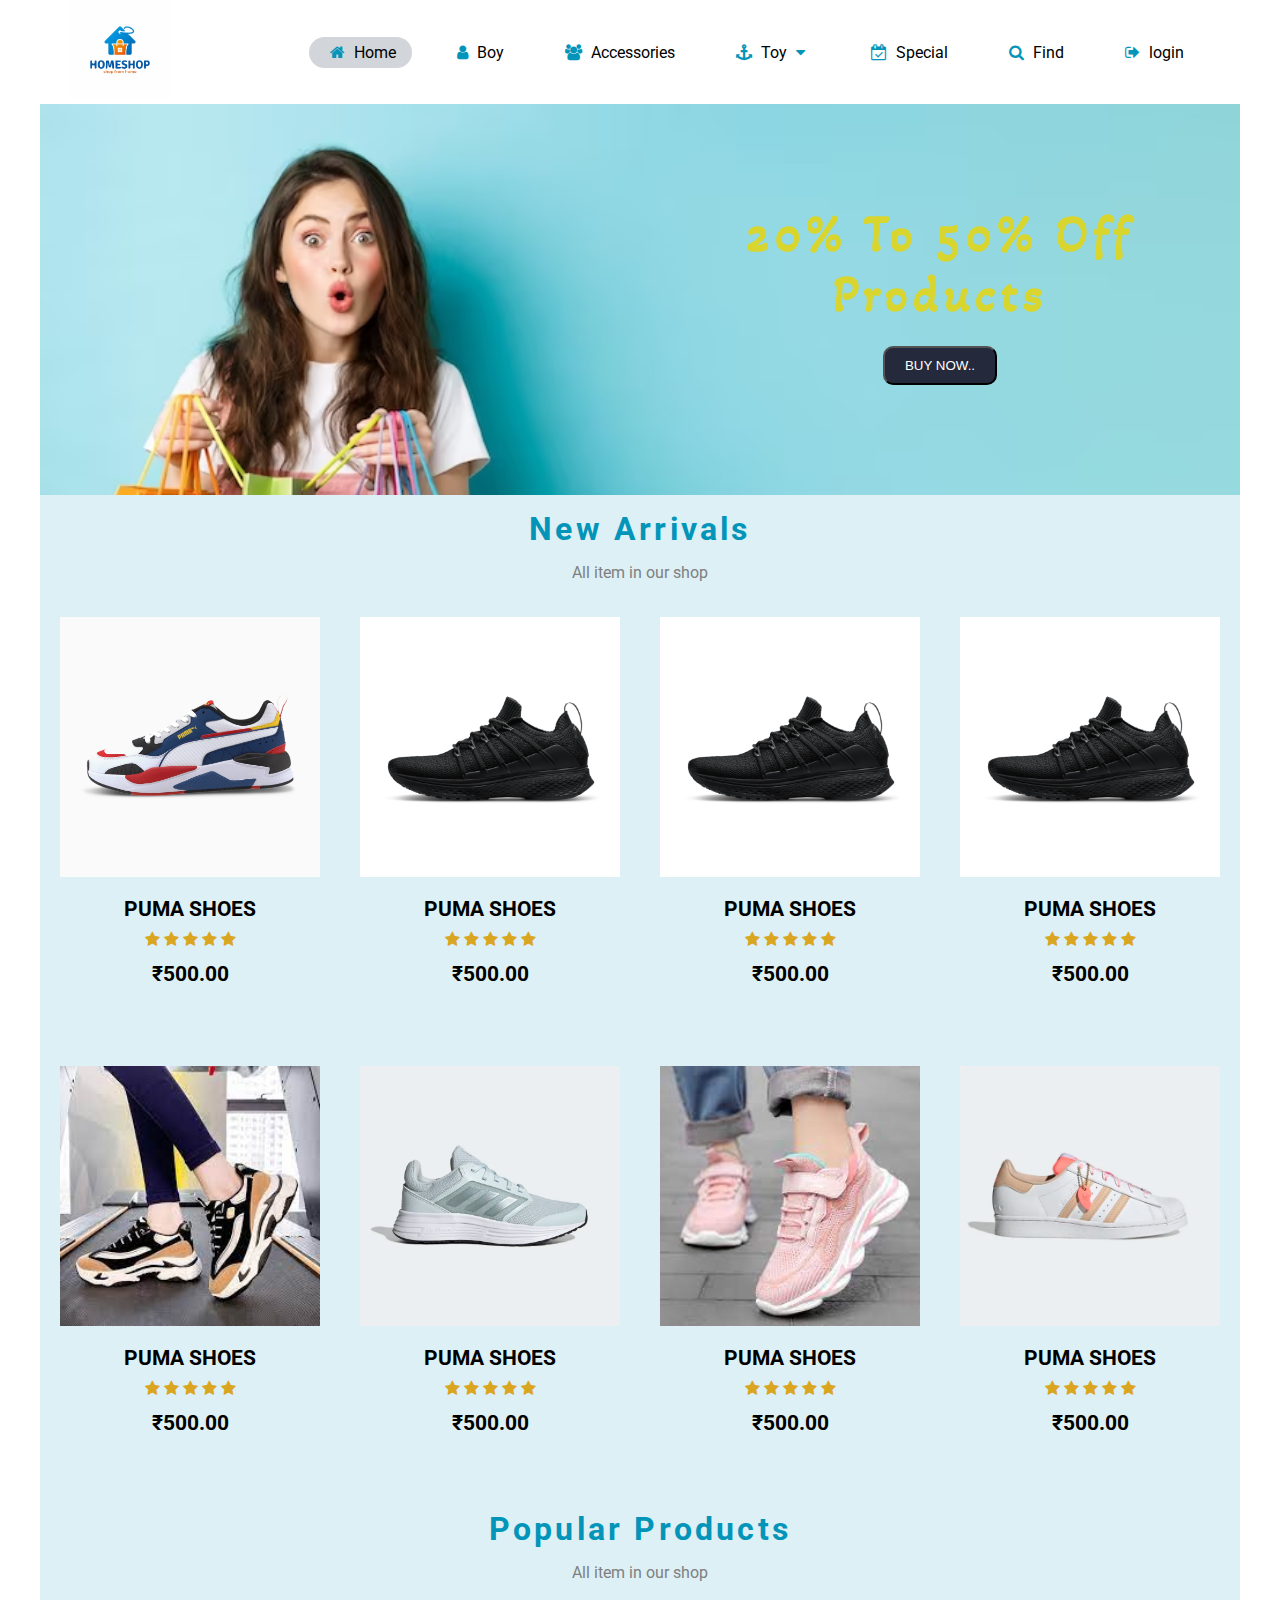
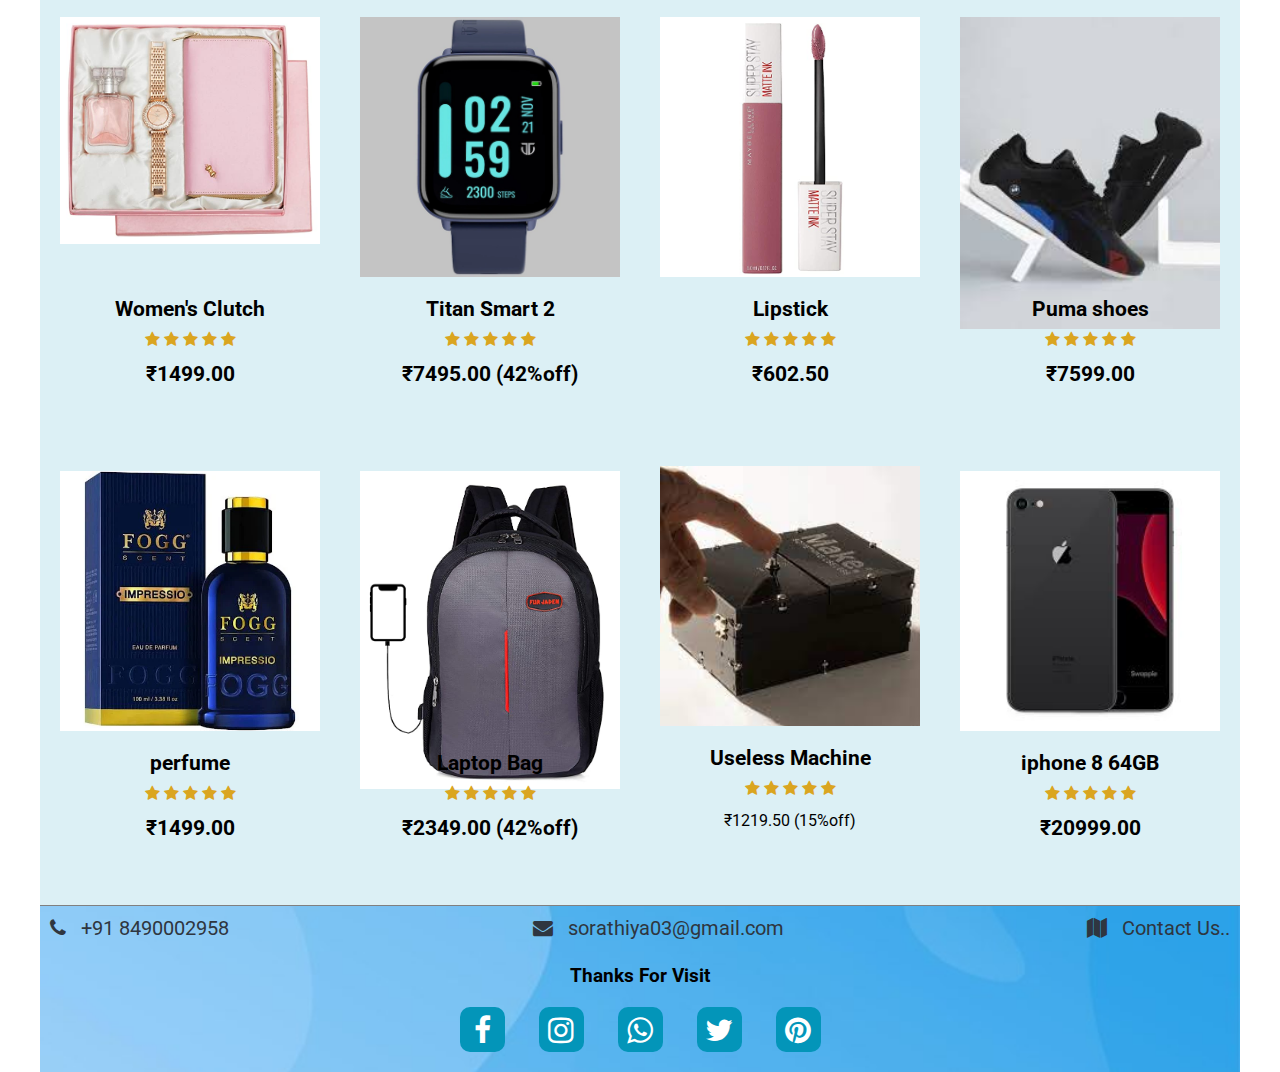
<file: index.html>
<!DOCTYPE html>
<html lang="en">
<head>
    <meta charset="UTF-8">
    <meta http-equiv="X-UA-Compatible" content="IE=edge">
    <meta name="viewport" content="width=device-width, initial-scale=1.0">
    <title>Home Shop</title>
    <link rel="stylesheet" href="css/home.css">
    <link rel="stylesheet" href="css/home-resp1024.css">
    <link rel="preconnect" href="https://fonts.googleapis.com">
    <link rel="preconnect" href="https://fonts.gstatic.com" crossorigin>
    <link href="https://fonts.googleapis.com/css2?family=Roboto:wght@300&display=swap" rel="stylesheet">
    <!-- its google font  -->
    <link rel="preconnect" href="https://fonts.googleapis.com">
    <link rel="preconnect" href="https://fonts.gstatic.com" crossorigin>
    <link href="https://fonts.googleapis.com/css2?family=Akaya+Kanadaka&display=swap" rel="stylesheet">

    <!-- WHATSAPP FB LOGO LINK     fa fa-facebook  -->
    <link rel="stylesheet" href="https://cdnjs.cloudflare.com/ajax/libs/font-awesome/4.7.0/css/font-awesome.min.css">
</head>

<body>
    <header>
        <nav class="nav">
            <div class="wrapper">
                <div class="navbar">
                    <div class="logo">
                        <img href="index.html" src="img/logo.avif">
                    </div>
                    <div class="menu">
                        <ul>
                            <li> <a href="index.html" class="active"> <i class="fa fa-home"></i> Home</a> </li>
                            <li> <a href="#"> <i class="fa fa-user"></i> Boy</a> </li>
                            <li> <a href="#"> <i class="fa fa-users"></i> Accessories</a> </li>
                            <li class="dropdown"> <a href="#" class="dropbtn"> <i class="fa fa-anchor"></i> Toy <i
                                        class="fa fa-caret-down"></i> </a>
                                <div class="dropdown-content">
                                    <a href="wooden.html"><i class="fa fa-clipboard"></i>Wodden</a>
                                    <a href="plastic.html"><i class="fa fa-circle-o"></i>Plastic</a>
                                    <a href="iron.html"><i class="fa fa-gavel"></i>Iron</a>
                                </div>
                            </li>
                            <li> <a href="#"> <i class="fa fa-calendar-check-o"></i> Special </a> </li>
                            <li> <a href="#"> <i class="fa fa-search"></i> Find</a> </li>
                            <li> <a href="login.html"> <i class="fa fa-sign-out"></i> login</a> </li>

                        </ul>
                        <div class="toggal">
                            <i class="fa fa-bars " onclick="showmenu()"></i>
                        </div>
                    </div>
                </div>
        </nav>
    </header>

    <!-- --------------------background------------ -->

    <section>
        <div class="featured">
            <div class="wrapper">
                <div class="featured-text">
                    <h2>20% To 50% Off Products </h2>
                    <a href="20off.html"> <button>BUY NOW..</button> </a>
                </div>
            </div>
        </div>
    </section>
    <!-- ---------------product------------ -->
    <div class="product wrapper">
        <section class="latest">
            <div class="wrapper">
                <div class="product-intro">
                    <h1>New<span> Arrivals</span> </h1>
                    <p>All item in our shop </p>
                </div>
                <!-- ------------------------image---------------- -->
                <div class="card-container">

                    <!-- ---------------------card-1----------->

                    <div class="card">
                        <div class="card-img">
                            <img src="img/pumargb.jpg" alt="">
                        </div>
                        <p>PUMA SHOES</p>
                        <span>
                            <i class="fa fa-star"></i>
                            <i class="fa fa-star"></i>
                            <i class="fa fa-star"></i>
                            <i class="fa fa-star"></i>
                            <i class="fa fa-star"></i>
                        </span>
                        <p style="margin-top: 5px;">₹500.00</p>
                        <a href="buy.html"><button class="buy-btn">Buy Now</button> </a>
                    </div>

                    <!-- ---------------------card-2----------->

                    <div class="card">
                        <div class="card-img">
                            <img src="img/miblack.jpg" alt="">
                        </div>
                        <p>PUMA SHOES</p>
                        <span>
                            <i class="fa fa-star"></i>
                            <i class="fa fa-star"></i>
                            <i class="fa fa-star"></i>
                            <i class="fa fa-star"></i>
                            <i class="fa fa-star"></i>
                        </span>
                        <p style="margin-top: 5px;">₹500.00</p>
                        <a href="buy.html"> <button class="buy-btn">Buy Now</button> </a>
                    </div>

                    <!-- ---------------------card-3----------->

                    <div class="card">
                        <div class="card-img">
                            <img src="img/miblack.jpg" alt="">
                        </div>
                        <p>PUMA SHOES</p>
                        <span>
                            <i class="fa fa-star"></i>
                            <i class="fa fa-star"></i>
                            <i class="fa fa-star"></i>
                            <i class="fa fa-star"></i>
                            <i class="fa fa-star"></i>
                        </span>
                        <p style="margin-top: 5px;">₹500.00</p>
                        <a href="buy.html"><button class="buy-btn">Buy Now</button></a>
                    </div>

                    <!-- ---------------------card-4----------->

                    <div class="card">
                        <div class="card-img">
                            <img src="img/miblack.jpg" alt="">
                        </div>
                        <p>PUMA SHOES</p>
                        <span>
                            <i class="fa fa-star"></i>
                            <i class="fa fa-star"></i>
                            <i class="fa fa-star"></i>
                            <i class="fa fa-star"></i>
                            <i class="fa fa-star"></i>
                        </span>
                        <p style="margin-top: 5px;">₹500.00</p>
                        <a href="buy.html"><button class="buy-btn">Buy Now</button></a>
                    </div>
            </div>
            <!-- !!!!!!!!!!!!!!!!!!!!!!!!!!!!!!!!!!!!!!!!!!!!!!!!!!!!!!!!!!!!!!!!!! -->

            <div class="wrapper">
                <div class="card-container">
                    <div class="card">
                        <div class="card-img">
                            <img src="img/womencasual.jpg" alt="">
                        </div>
                        <p>PUMA SHOES</p>
                        <span>
                            <i class="fa fa-star"></i>
                            <i class="fa fa-star"></i>
                            <i class="fa fa-star"></i>
                            <i class="fa fa-star"></i>
                            <i class="fa fa-star"></i>
                        </span>
                        <p style="margin-top: 5px;">₹500.00</p>
                        <a href="buy.html"><button class="buy-btn">Buy Now</button></a>
                    </div>

                    <!-- ---------------------card----------->

                    <div class="card">
                        <div class="card-img">
                            <img src="img/adidas.jpg" alt="">
                        </div>
                        <p>PUMA SHOES</p>
                        <span>
                            <i class="fa fa-star"></i>
                            <i class="fa fa-star"></i>
                            <i class="fa fa-star"></i>
                            <i class="fa fa-star"></i>
                            <i class="fa fa-star"></i>
                        </span>
                        <p style="margin-top: 5px;">₹500.00</p>
                        <a href="buy.html"> <button class="buy-btn">Buy Now</button></a>
                    </div>

                    <div class="card">
                        <div class="card-img">
                            <img src="img/shortsrunning.jpg" alt="">
                        </div>
                        <p>PUMA SHOES</p>
                        <span>
                            <i class="fa fa-star"></i>
                            <i class="fa fa-star"></i>
                            <i class="fa fa-star"></i>
                            <i class="fa fa-star"></i>
                            <i class="fa fa-star"></i>
                        </span>
                        <p style="margin-top: 5px;">₹500.00</p>
                        <a href="buy.html"><button class="buy-btn">Buy Now</button></a>
                    </div>

                    <div class="card">
                        <div class="card-img">
                            <img src="img/girlshoe.jpg" alt="">
                        </div>
                        <p>PUMA SHOES</p>
                        <span>
                            <i class="fa fa-star"></i>
                            <i class="fa fa-star"></i>
                            <i class="fa fa-star"></i>
                            <i class="fa fa-star"></i>
                            <i class="fa fa-star"></i>
                        </span>
                        <p style="margin-top: 5px;">₹500.00</p>
                        <a href="buy.html"><button class="buy-btn">Buy Now</button></a>
                    </div>
                </div>
            </div>
        </section>
        <section class="latest">
            <div class="wrapper">
                <div class="product-intro">
                    <h1>Popular<span> Products</span> </h1>
                    <p>All item in our shop </p>
                </div>
                <div class="card-container">
                    <div class="card">
                        <div class="card-img">
                            <img src="img/pp1.jpg" alt="">
                        </div>
                        <p>Women's Clutch</p>
                        <span>
                            <i class="fa fa-star"></i>
                            <i class="fa fa-star"></i>
                            <i class="fa fa-star"></i>
                            <i class="fa fa-star"></i>
                            <i class="fa fa-star"></i>
                        </span>
                        <p style="margin-top: 5px;">₹1499.00</p>
                        <a href="buy.html"><button class="buy-btn">Buy Now</button></a>
                    </div>

                    <div class="card">
                        <div class="card-img">
                            <img src="img/pp2.jpg" alt="">
                        </div>
                        <p>Titan Smart 2</p>
                        <span>
                            <i class="fa fa-star"></i>
                            <i class="fa fa-star"></i>
                            <i class="fa fa-star"></i>
                            <i class="fa fa-star"></i>
                            <i class="fa fa-star"></i>
                        </span>
                        <p style="margin-top: 5px;">₹7495.00 (42%off)</p>
                        <a href="buy.html"><button class="buy-btn">Buy Now</button></a>
                    </div>

                    <div class="card">
                        <div class="card-img">
                            <img src="img/pp3.jpg" alt="">
                        </div>
                        <p>Lipstick</p>
                        <span>
                            <i class="fa fa-star"></i>
                            <i class="fa fa-star"></i>
                            <i class="fa fa-star"></i>
                            <i class="fa fa-star"></i>
                            <i class="fa fa-star"></i>
                        </span>
                        <p style="margin-top: 5px;">₹602.50</p>
                        <a href="buy.html"><button class="buy-btn">Buy Now</button></a>
                    </div>

                    <div class="card">
                        <div class="card-img">
                            <img src="img/pp4.jpg" alt="">
                        </div>
                        <p>Puma shoes</p>
                        <span>
                            <i class="fa fa-star"></i>
                            <i class="fa fa-star"></i>
                            <i class="fa fa-star"></i>
                            <i class="fa fa-star"></i>
                            <i class="fa fa-star"></i>
                        </span>
                        <p style="margin-top: 5px;">₹7599.00</p>
                        <a href="buy.html"><button class="buy-btn">Buy Now</button></a>
                    </div>

                </div>
            </div>
            <div class="wrapper">
                <div class="card-container">
                    <div class="card">
                        <div class="card-img">
                            <img src="img/pp5.jpg" alt="">
                        </div>
                        <p>perfume</p>
                        <span>
                            <i class="fa fa-star"></i>
                            <i class="fa fa-star"></i>
                            <i class="fa fa-star"></i>
                            <i class="fa fa-star"></i>
                            <i class="fa fa-star"></i>
                        </span>
                        <p style="margin-top: 5px;">₹1499.00</p>
                        <a href="buy.html"><button class="buy-btn">Buy Now</button></a>
                    </div>

                    <div class="card">
                        <div class="card-img">
                            <img src="img/pp6.jpg" alt="">
                        </div>
                        <p>Laptop Bag</p>
                        <span>
                            <i class="fa fa-star"></i>
                            <i class="fa fa-star"></i>
                            <i class="fa fa-star"></i>
                            <i class="fa fa-star"></i>
                            <i class="fa fa-star"></i>
                        </span>
                        <p style="margin-top: 5px;">₹2349.00 (42%off)</p>
                        <a href="buy.html"><button class="buy-btn">Buy Now</button></a>
                    </div>
                    <div class="card">
                        <div class="card-img">
                            <img src="img/pp7.jpg" alt="">
                        </div>
                        <p>Useless Machine</p>
                        <span>
                            <i class="fa fa-star"></i>
                            <i class="fa fa-star"></i>
                            <i class="fa fa-star"></i>
                            <i class="fa fa-star"></i>
                            <i class="fa fa-star"></i>
                        </span>
                        <p style="margin-top: 5px;"></p>₹1219.50 (15%off)</p>
                        <a href="buy.html"><button class="buy-btn">Buy Now</button></a>
                    </div>
                    <div class="card">
                        <div class="card-img">
                            <img src="img/pp8.jpg" alt="">
                        </div>
                        <p>iphone 8 64GB</p>
                        <span>
                            <i class="fa fa-star"></i>
                            <i class="fa fa-star"></i>
                            <i class="fa fa-star"></i>
                            <i class="fa fa-star"></i>
                            <i class="fa fa-star"></i>
                        </span>
                        <p style="margin-top: 5px;">₹20999.00</p>
                        <a href="buy.html"><button class="buy-btn">Buy Now</button></a>
                    </div>
                </div>
        </section>
<!-- ---------------------------footer---------------- -->
    </div>
    <footer class="wrapper ">
        <div class="wrapper">
            <div class="footer-0">
                <div><a href="#"> <i class="fa fa-phone"></i>+91 8490002958</a></div>
                <div><a href="#"><i class="fa fa-envelope"></i>sorathiya03@gmail.com</a></div>
                <div><a href="#"><i class="fa fa-map"></i>Contact Us..</a></div>
            </div>
            <div class="footer-1">
                <div class="left">
                    <h3>Thanks For Visit</h3>
                </div>
                <div class="right">
                    <a href="#" target="_blank"> <i class="fa fa-facebook"></i> </a>
                    <a href="#" target="_blank"> <i class="fa fa-instagram"></i> </a>
                    <a href="#" target="_blank"> <i class="fa fa-whatsapp"></i> </a>
                    <a href="#" target="_blank"> <i class="fa fa-twitter"></i> </a>
                    <a href="#" target="_blank"> <i class="fa fa-pinterest"></i> </a>
                </div>
            </div>
        </div>
    </footer>
</body>

</html>
</file>
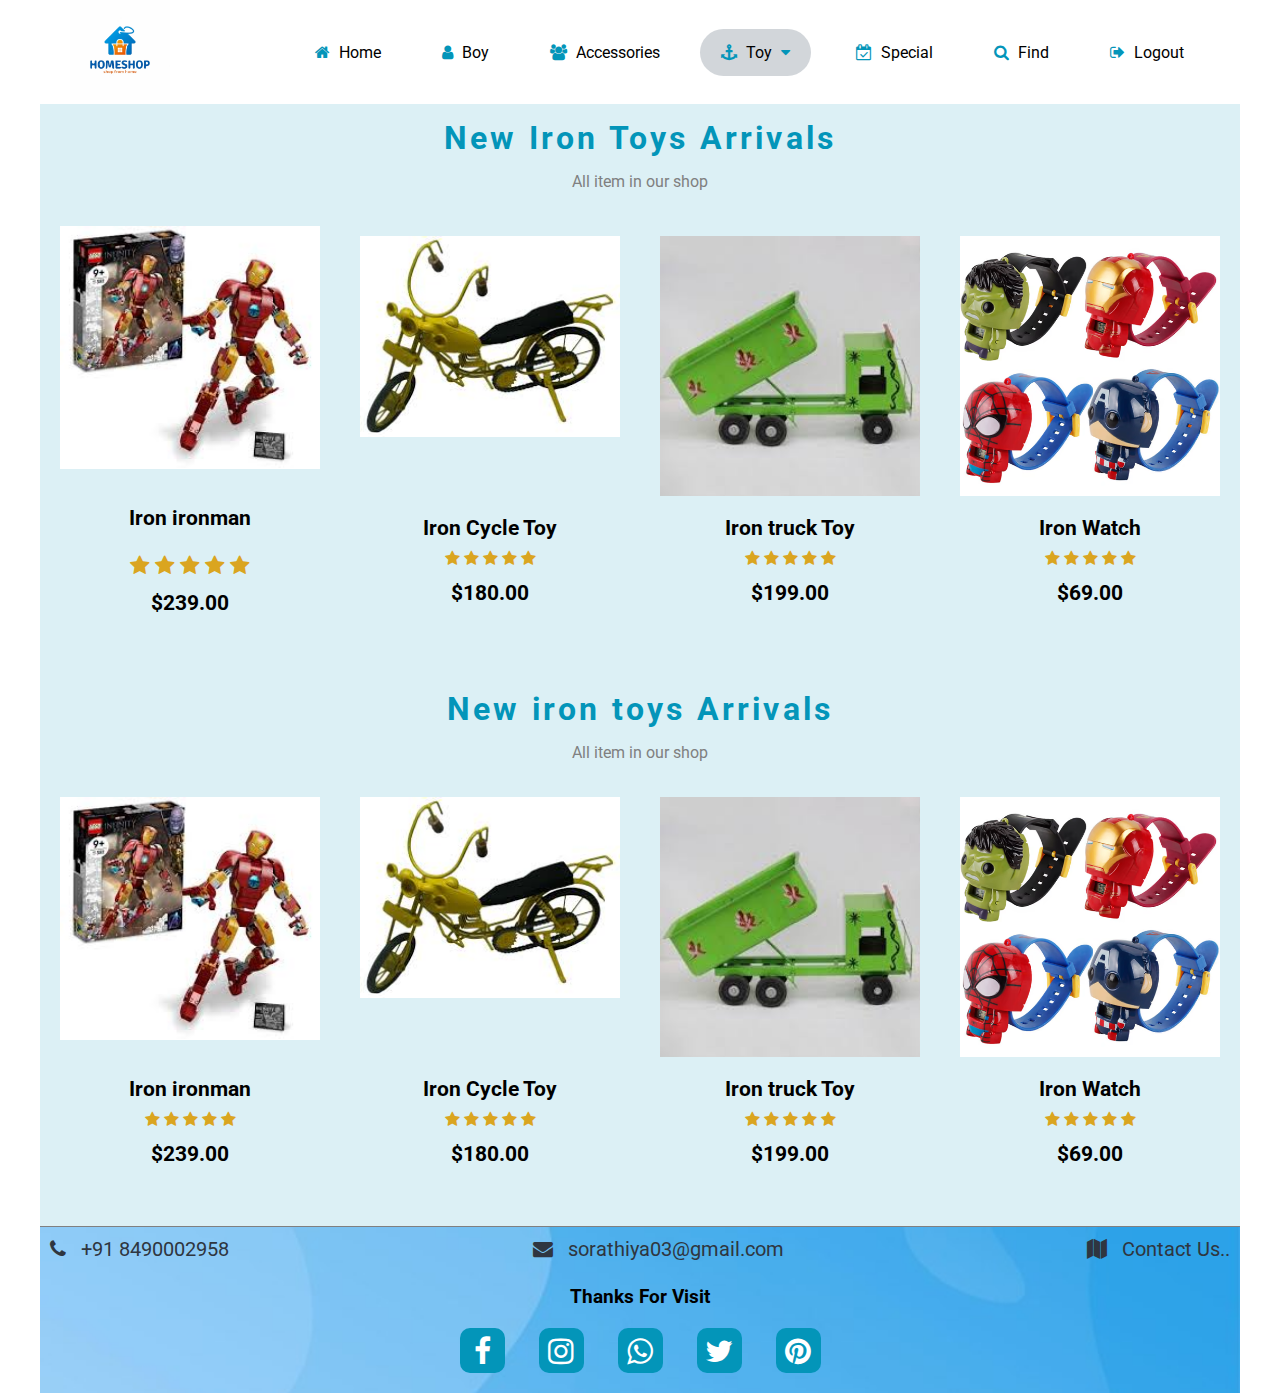
<file: iron.html>
<!DOCTYPE html>
<html lang="en">
<head>
    <meta charset="UTF-8">
    <meta http-equiv="X-UA-Compatible" content="IE=edge">
    <meta name="viewport" content="width=device-width, initial-scale=1.0">
    <title>iron Toys</title>
    <link rel="stylesheet" href="css/home.css">
    <link rel="stylesheet" href="css/home-resp1024.css">
    <link rel="preconnect" href="https://fonts.googleapis.com">
    <link rel="preconnect" href="https://fonts.gstatic.com" crossorigin>
    <link href="https://fonts.googleapis.com/css2?family=Roboto:wght@300&display=swap" rel="stylesheet">
    <!-- its google font  -->
    <link rel="preconnect" href="https://fonts.googleapis.com">
    <link rel="preconnect" href="https://fonts.gstatic.com" crossorigin>
    <link href="https://fonts.googleapis.com/css2?family=Akaya+Kanadaka&display=swap" rel="stylesheet">

    <!-- WHATSAPP FB LOGO LINK     fa fa-facebook  -->
    <link rel="stylesheet" href="https://cdnjs.cloudflare.com/ajax/libs/font-awesome/4.7.0/css/font-awesome.min.css">
</head>

<body>
    <header>
        <nav class="nav">
            <div class="wrapper">
                <div class="navbar">
                    <div class="logo">
                        <img href="index.html"src="img/logo.avif">
                    </div>
                    <div class="menu">
                        <ul>
                            <li> <a href="index.html"> <i class="fa fa-home"></i> Home</a> </li>
                            <li> <a href="#"> <i class="fa fa-user"></i> Boy</a> </li>
                            <li> <a href="#"> <i class="fa fa-users"></i> Accessories</a> </li>
                            <li class="dropdown"> <a href="#" class="dropbtn active"> <i class="fa fa-anchor"></i> Toy
                                    <i class="fa fa-caret-down"></i> </a>
                                <div class="dropdown-content">
                                    <a href="wooden.html"><i class="fa fa-clipboard"></i>Wodden</a>
                                    <a href="plastic.html"><i class="fa fa-circle-o"></i>Plastic</a>
                                    <a href="iron.html" class="active1"><i class="fa fa-gavel"></i>Iron</a>
                                </div>
                            </li>
                            <li> <a href="#"> <i class="fa fa-calendar-check-o"></i> Special </a> </li>
                            <li> <a href="#"> <i class="fa fa-search"></i> Find</a> </li>
                            <li> <a href="login.html"> <i class="fa fa-sign-out"></i> Logout</a> </li>

                        </ul>
                        <div class="toggal">
                            <i class="fa fa-bars " onclick="showmenu()"></i>
                        </div>
                    </div>
                </div>
        </nav>
    </header>

    <!-- ---------------product------------ -->
    <div class="product wrapper">
        <section class="latest">
            <div class="wrapper">
                <div class="product-intro">
                    <h1>New Iron Toys Arrivals</h1>
                    <p>All item in our shop </p>
                </div>
                <!-- ------------------------image---------------- -->
                <div class="card-container">

                    <!-- ---------------------card----------->

                    <div class="card">
                       <div class="card-img">
                            <img src="img/iron/i1.jpg" alt="">
                        </div>
                        <P>Iron ironman<P>
                        <span>
                            <i class="fa fa-star"></i>
                            <i class="fa fa-star"></i>
                            <i class="fa fa-star"></i>
                            <i class="fa fa-star"></i>
                            <i class="fa fa-star"></i>
                        </span>
                        <p style="margin-top: 5px;">$239.00</p>
                        <a href="buy.html"><button class="buy-btn">Buy Now</button> </a>
                    </div>

                    <!-- ---------------------card----------->

                    <div class="card">
                        <div class="card-img">
                            <img src="img/iron/i2.jpg" alt="">
                        </div>
                        <P>Iron Cycle Toy</P>
                        <span>
                            <i class="fa fa-star"></i>
                            <i class="fa fa-star"></i>
                            <i class="fa fa-star"></i>
                            <i class="fa fa-star"></i>
                            <i class="fa fa-star"></i>
                        </span>
                        <p style="margin-top: 5px;">$180.00</p>
                        <a href="buy.html"> <button class="buy-btn">Buy Now</button> </a>
                    </div>

                    <!-- ---------------------card----------->

                    <div class="card">
                        <div class="card-img">
                            <img src="img/iron/i3.jpg" alt="">
                        </div>
                        <P>Iron truck Toy</P>
                        <span>
                            <i class="fa fa-star"></i>
                            <i class="fa fa-star"></i>
                            <i class="fa fa-star"></i>
                            <i class="fa fa-star"></i>
                            <i class="fa fa-star"></i>
                        </span>
                        <p style="margin-top: 5px;">$199.00</p>
                        <a href="buy.html"><button class="buy-btn">Buy Now</button></a>
                    </div>

                    <!-- ---------------------card----------->

                    <div class="card">
                        <div class="card-img">
                            <img src="img/iron/i4.jpg" alt="">
                        </div>
                        <p>Iron Watch</p>
                        <span>
                            <i class="fa fa-star"></i>
                            <i class="fa fa-star"></i>
                            <i class="fa fa-star"></i>
                            <i class="fa fa-star"></i>
                            <i class="fa fa-star"></i>
                        </span>
                        <p style="margin-top: 5px;">$69.00</p>
                        <a href="buy.html"><button class="buy-btn">Buy Now</button></a>
                    </div>

                </div>
            </div>
    </div>
    <!-- ---------------product------------ -->
    <div class="product wrapper">
        <section class="latest">
            <div class="wrapper">
                <div class="product-intro">
                    <h1>New iron toys Arrivals</h1>
                    <p>All item in our shop </p>
                </div>
                <!-- ------------------------image---------------- -->
                <div class="card-container">

                    <!-- ---------------------card----------->

                    <div class="card">
                        <div class="card-img">
                            <img src="img/iron/i1.jpg" alt="">
                        </div>
                        <p>Iron ironman</p>
                        <span>
                            <i class="fa fa-star"></i>
                            <i class="fa fa-star"></i>
                            <i class="fa fa-star"></i>
                            <i class="fa fa-star"></i>
                            <i class="fa fa-star"></i>
                        </span>
                        <p style="margin-top: 5px;">$239.00</p>
                        <a href="buy.html"><button class="buy-btn">Buy Now</button> </a>
                    </div>

                    <!-- ---------------------card----------->

                    <div class="card">
                        <div class="card-img">
                            <img src="img/iron/i2.jpg" alt="">
                        </div>
                        <p>Iron Cycle Toy</p>
                        <span>
                            <i class="fa fa-star"></i>
                            <i class="fa fa-star"></i>
                            <i class="fa fa-star"></i>
                            <i class="fa fa-star"></i>
                            <i class="fa fa-star"></i>
                        </span>
                        <p style="margin-top: 5px;">$180.00</p>
                        <a href="buy.html"> <button class="buy-btn">Buy Now</button> </a>
                    </div>

                    <!-- ---------------------card----------->

                    <div class="card">
                        <div class="card-img">
                            <img src="img/iron/i3.jpg" alt="">
                        </div>
                        <p>Iron truck Toy</p>
                        <span>
                            <i class="fa fa-star"></i>
                            <i class="fa fa-star"></i>
                            <i class="fa fa-star"></i>
                            <i class="fa fa-star"></i>
                            <i class="fa fa-star"></i>
                        </span>
                        <p style="margin-top: 5px;">$199.00</p>
                        <a href="buy.html"><button class="buy-btn">Buy Now</button></a>
                    </div>

                    <!-- ---------------------card----------->

                    <div class="card">
                        <div class="card-img">
                            <img src="img/iron/i4.jpg" alt="">
                        </div>
                        <p>Iron Watch</p>
                        <span>
                            <i class="fa fa-star"></i>
                            <i class="fa fa-star"></i>
                            <i class="fa fa-star"></i>
                            <i class="fa fa-star"></i>
                            <i class="fa fa-star"></i>
                        </span>
                        <p style="margin-top: 5px;">$69.00</p>
                        <a href="buy.html"><button class="buy-btn">Buy Now</button></a>
                    </div>
                </div>
            </div>
        </section>
    </div>
    <!-- -------------footer---+--------- -->
    <footer class="wrapper ">
        <div class="wrapper">
            <div class="footer-0">
                <div><a href="#"> <i class="fa fa-phone"></i>+91 8490002958</a></div>
                <div><a href="#"><i class="fa fa-envelope"></i>sorathiya03@gmail.com</a></div>
                <div><a href="#"><i class="fa fa-map"></i>Contact Us..</a></div>
            </div>
            <div class="footer-1">
                <div class="left">
                    <h3>Thanks For Visit</h3>
                </div>
                <div class="right">
                    <a href="#" target="_blank"> <i class="fa fa-facebook"></i> </a>
                    <a href="#" target="_blank"> <i class="fa fa-instagram"></i> </a>
                    <a href="#" target="_blank"> <i class="fa fa-whatsapp"></i> </a>
                    <a href="#" target="_blank"> <i class="fa fa-twitter"></i> </a>
                    <a href="#" target="_blank"> <i class="fa fa-pinterest"></i> </a>
                </div>
            </div>
        </div>
    </footer>
</body>

</html>
</file>
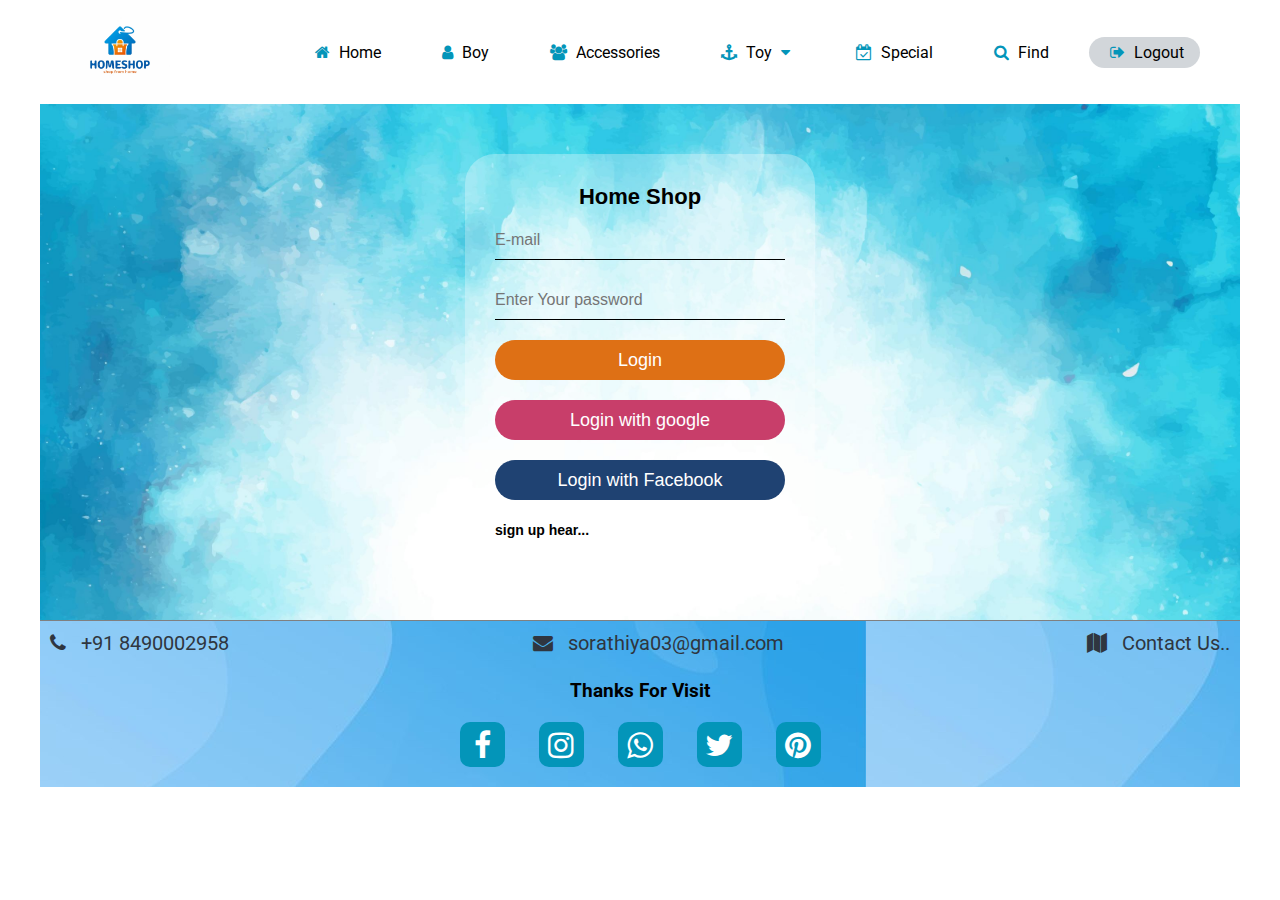
<file: login.html>
<!DOCTYPE html>
<html lang="en">

<head>
    <meta charset="UTF-8">
    <meta http-equiv="X-UA-Compatible" content="IE=edge">
    <meta name="viewport" content="width=device-width, initial-scale=1.0">
    <title>login</title>
    <link rel="stylesheet" href="css/login.css">
    <link rel="preconnect" href="https://fonts.googleapis.com">
    <link rel="preconnect" href="https://fonts.gstatic.com" crossorigin>
    <link href="https://fonts.googleapis.com/css2?family=Roboto:wght@300&display=swap" rel="stylesheet">
    <!-- its google font  -->
    <link rel="preconnect" href="https://fonts.googleapis.com">
    <link rel="preconnect" href="https://fonts.gstatic.com" crossorigin>
    <link href="https://fonts.googleapis.com/css2?family=Akaya+Kanadaka&display=swap" rel="stylesheet">
    <!-- WHATSAPP FB LOGO LINK     fa fa-facebook  -->
    <link rel="stylesheet" href="https://cdnjs.cloudflare.com/ajax/libs/font-awesome/4.7.0/css/font-awesome.min.css">
</head>

<body>
    <header>
        <nav class="nav">
            <div class="wrapper">
                <div class="navbar">
                    <div class="logo">
                        <img href="index.html" src="img/logo.avif">
                    </div>
                    <div class="menu">
                        <ul>
                            <li> <a href="index.html"> <i class="fa fa-home"></i> Home</a> </li>
                            <li> <a href="#"> <i class="fa fa-user"></i> Boy</a> </li>
                            <li> <a href="#"> <i class="fa fa-users"></i> Accessories</a> </li>
                            <li class="dropdown"> <a href="#" class="dropbtn"> <i class="fa fa-anchor"></i> Toy <i
                                        class="fa fa-caret-down"></i> </a>
                                <div class="dropdown-content">
                                    <a href="wooden.html"><i class="fa fa-clipboard"></i>Wodden</a>
                                    <a href="plastic.html"><i class="fa fa-circle-o"></i>Plastic</a>
                                    <a href="iron.html"><i class="fa fa-gavel"></i>Iron</a>
                                </div>
                            </li>
                            <li> <a href="#"> <i class="fa fa-calendar-check-o"></i> Special </a> </li>
                            <li> <a href="#"> <i class="fa fa-search"></i> Find</a> </li>
                            <li> <a href="login.html" class="active"> <i class="fa fa-sign-out"></i> Logout</a> </li>

                        </ul>
                        <div class="toggal">
                            <i class="fa fa-bars " onclick="showmenu()"></i>
                        </div>
                    </div>
                </div>
        </nav>
    </header>
    <!-- ---------------------------login page---------------- -->
    <div class="product wrapper">
        <div class="login-page">
            <div class="login">
                <h1> Home Shop </h1>
                <form>
                    <input type="text" name="" placeholder="E-mail">
                    <input type="password" name="" placeholder="Enter Your password ">
                    <input type="submit" name="" value="Login">
                    <input type="create" name="" value="Login with google">
                    <input type="facebook" name="" value="Login with Facebook">
                    <a href="#">sign up hear...</a></br>
                </form>
            </div>
        </div>
    </div>


    <!-- -------------------footer------------ -->
    <footer class="wrapper ">
        <div class="wrapper">
            <div class="footer-0">
                <div><a href="#"> <i class="fa fa-phone"></i>+91 8490002958</a></div>
                <div><a href="#"><i class="fa fa-envelope"></i>sorathiya03@gmail.com</a></div>
                <div><a href="#"><i class="fa fa-map"></i>Contact Us..</a></div>
            </div>
            <div class="footer-1">
                <div class="left">
                    <h3>Thanks For Visit</h3>
                </div>
                <div class="right">
                    <a href="#" target="_blank"> <i class="fa fa-facebook"></i> </a>
                    <a href="#" target="_blank"> <i class="fa fa-instagram"></i> </a>
                    <a href="#" target="_blank"> <i class="fa fa-whatsapp"></i> </a>
                    <a href="#" target="_blank"> <i class="fa fa-twitter"></i> </a>
                    <a href="#" target="_blank"> <i class="fa fa-pinterest"></i> </a>
                </div>
            </div>
        </div>
    </footer>
</body>

</html>
</file>
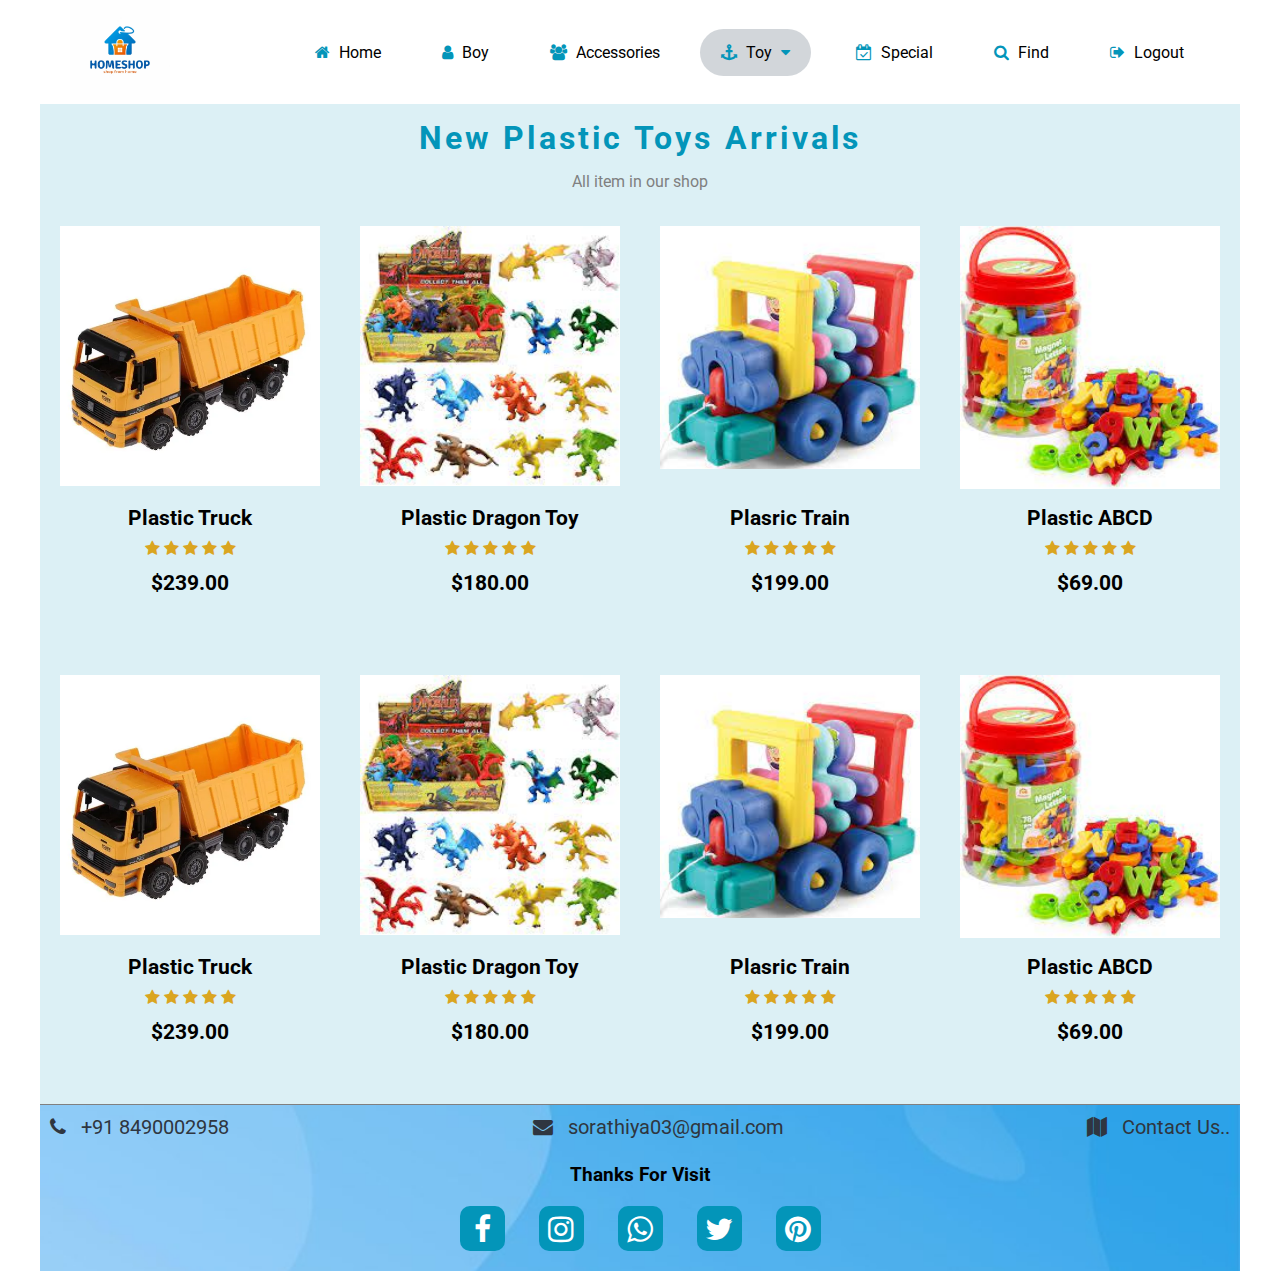
<file: Plastic.html>
<!DOCTYPE html>
<html lang="en">
<head>
    <meta charset="UTF-8">
    <meta http-equiv="X-UA-Compatible" content="IE=edge">
    <meta name="viewport" content="width=device-width, initial-scale=1.0">
    <title>Home Shop</title>
    <link rel="stylesheet" href="css/home.css">
    <link rel="stylesheet" href="css/home-resp1024.css">
    <link rel="preconnect" href="https://fonts.googleapis.com">
    <link rel="preconnect" href="https://fonts.gstatic.com" crossorigin>
    <link href="https://fonts.googleapis.com/css2?family=Roboto:wght@300&display=swap" rel="stylesheet">
    <!-- its google font  -->
    <link rel="preconnect" href="https://fonts.googleapis.com">
    <link rel="preconnect" href="https://fonts.gstatic.com" crossorigin>
    <link href="https://fonts.googleapis.com/css2?family=Akaya+Kanadaka&display=swap" rel="stylesheet">

    <!-- WHATSAPP FB LOGO LINK     fa fa-facebook  -->
    <link rel="stylesheet" href="https://cdnjs.cloudflare.com/ajax/libs/font-awesome/4.7.0/css/font-awesome.min.css">
</head>

<body>
    <header>
        <nav class="nav">
            <div class="wrapper">
                <div class="navbar">
                    <div class="logo">
                        <img href="index.html"src="img/logo.avif">
                    </div>
                    <div class="menu">
                        <ul>
                            <li> <a href="index.html"> <i class="fa fa-home"></i> Home</a> </li>
                            <li> <a href="#"> <i class="fa fa-user"></i> Boy</a> </li>
                            <li> <a href="#"> <i class="fa fa-users"></i> Accessories</a> </li>
                            <li class="dropdown"> <a href="#" class="dropbtn active"> <i class="fa fa-anchor"></i> Toy
                                    <i class="fa fa-caret-down"></i> </a>
                                <div class="dropdown-content">
                                    <a href="wooden.html"><i class="fa fa-clipboard"></i>Wodden</a>
                                    <a href="plastic.html" class="active1"><i class="fa fa-circle-o"></i>Plastic</a>
                                    <a href="iron.html"><i class="fa fa-gavel"></i>Iron</a>
                                </div>
                            </li>
                            <li> <a href="#"> <i class="fa fa-calendar-check-o"></i> Special </a> </li>
                            <li> <a href="#"> <i class="fa fa-search"></i> Find</a> </li>
                            <li> <a href="login.html"> <i class="fa fa-sign-out"></i> Logout</a> </li>

                        </ul>
                        <div class="toggal">
                            <i class="fa fa-bars " onclick="showmenu()"></i>
                        </div>
                    </div>
                </div>
        </nav>
    </header>
    <!-- ---------------product------------ -->
    <div class="product wrapper">
        <section class="latest">
            <div class="wrapper">
                <div class="product-intro">
                    <h1>New Plastic Toys Arrivals </h1>
                    <p>All item in our shop </p>
                </div>
                <!-- ------------------------image---------------- -->
                <div class="card-container">

                    <!-- ---------------------card----------->

                    <div class="card">
                        <div class="card-img">
                            <img src="img/plastic/p1.jpg" alt="">
                        </div>
                        <p>Plastic Truck</p>
                        <span>
                            <i class="fa fa-star"></i>
                            <i class="fa fa-star"></i>
                            <i class="fa fa-star"></i>
                            <i class="fa fa-star"></i>
                            <i class="fa fa-star"></i>
                        </span>
                        <p style="margin-top: 5px;">$239.00</p>
                        <a href="buy.html"><button class="buy-btn">Buy Now</button> </a>
                    </div>

                    <!-- ---------------------card----------->

                    <div class="card">
                        <div class="card-img">
                            <img src="img/plastic/p2.jpg" alt="">
                        </div>
                        <p>Plastic Dragon Toy</p>
                        <span>
                            <i class="fa fa-star"></i>
                            <i class="fa fa-star"></i>
                            <i class="fa fa-star"></i>
                            <i class="fa fa-star"></i>
                            <i class="fa fa-star"></i>
                        </span>
                        <p style="margin-top: 5px;">$180.00</p>
                        <a href="buy.html"> <button class="buy-btn">Buy Now</button> </a>
                    </div>

                    <!-- ---------------------card----------->

                    <div class="card">
                        <div class="card-img">
                            <img src="img/plastic/p3.jpg" alt="">
                        </div>
                        <p>Plasric Train</p>
                        <span>
                            <i class="fa fa-star"></i>
                            <i class="fa fa-star"></i>
                            <i class="fa fa-star"></i>
                            <i class="fa fa-star"></i>
                            <i class="fa fa-star"></i>
                        </span>
                        <p style="margin-top: 5px;">$199.00</p>
                        <a href="buy.html"><button class="buy-btn">Buy Now</button></a>
                    </div>

                    <!-- ---------------------card----------->

                    <div class="card">
                        <div class="card-img">
                            <img src="img/plastic/p4.jpg" alt="">
                        </div>
                        <p>Plastic ABCD</p>
                        <span>
                            <i class="fa fa-star"></i>
                            <i class="fa fa-star"></i>
                            <i class="fa fa-star"></i>
                            <i class="fa fa-star"></i>
                            <i class="fa fa-star"></i>
                        </span>
                        <p style="margin-top: 5px;">$69.00</p>
                        <a href="buy.html"><button class="buy-btn">Buy Now</button></a>
                    </div>
                    

                </div>
                <div class="card-container">

                    <!-- ---------------------card----------->

                    <div class="card">
                        <div class="card-img">
                            <img src="img/plastic/p1.jpg" alt="">
                        </div>
                        <p>Plastic Truck</p>
                        <span>
                            <i class="fa fa-star"></i>
                            <i class="fa fa-star"></i>
                            <i class="fa fa-star"></i>
                            <i class="fa fa-star"></i>
                            <i class="fa fa-star"></i>
                        </span>
                        <p style="margin-top: 5px;">$239.00</p>
                        <a href="buy.html"><button class="buy-btn">Buy Now</button> </a>
                    </div>

                    <!-- ---------------------card----------->

                    <div class="card">
                        <div class="card-img">
                            <img src="img/plastic/p2.jpg" alt="">
                        </div>
                        <p>Plastic Dragon Toy</p>
                        <span>
                            <i class="fa fa-star"></i>
                            <i class="fa fa-star"></i>
                            <i class="fa fa-star"></i>
                            <i class="fa fa-star"></i>
                            <i class="fa fa-star"></i>
                        </span>
                        <p style="margin-top: 5px;">$180.00</p>
                        <a href="buy.html"> <button class="buy-btn">Buy Now</button> </a>
                    </div>

                    <!-- ---------------------card----------->

                    <div class="card">
                        <div class="card-img">
                            <img src="img/plastic/p3.jpg" alt="">
                        </div>
                        <p>Plasric Train</p>
                        <span>
                            <i class="fa fa-star"></i>
                            <i class="fa fa-star"></i>
                            <i class="fa fa-star"></i>
                            <i class="fa fa-star"></i>
                            <i class="fa fa-star"></i>
                        </span>
                        <p style="margin-top: 5px;">$199.00</p>
                        <a href="buy.html"><button class="buy-btn">Buy Now</button></a>
                    </div>

                    <!-- ---------------------card----------->

                    <div class="card">
                        <div class="card-img">
                            <img src="img/plastic/p4.jpg" alt="">
                        </div>
                        <p>Plastic ABCD</p>
                        <span>
                            <i class="fa fa-star"></i>
                            <i class="fa fa-star"></i>
                            <i class="fa fa-star"></i>
                            <i class="fa fa-star"></i>
                            <i class="fa fa-star"></i>
                        </span>
                        <p style="margin-top: 5px;">$69.00</p>
                        <a href="buy.html"><button class="buy-btn">Buy Now</button></a>
                    </div>
                    

                </div>
            </div>
        </section>
    </div>

    <!-- !!!!!!!!!!!!!!!!!!!!!!!!!!!!!!!!!!!!!!!!!!!!!!!!!!!!!!!!!!!!!!!!!! -->

    <footer class="wrapper ">
        <div class="wrapper">
            <div class="footer-0">
                <div><a href="#"> <i class="fa fa-phone"></i>+91 8490002958</a></div>
                <div><a href="#"><i class="fa fa-envelope"></i>sorathiya03@gmail.com</a></div>
                <div><a href="#"><i class="fa fa-map"></i>Contact Us..</a></div>
            </div>
            <div class="footer-1">
                <div class="left">
                    <h3>Thanks For Visit</h3>
                </div>
                <div class="right">
                    <a href="#" target="_blank"> <i class="fa fa-facebook"></i> </a>
                    <a href="#" target="_blank"> <i class="fa fa-instagram"></i> </a>
                    <a href="#" target="_blank"> <i class="fa fa-whatsapp"></i> </a>
                    <a href="#" target="_blank"> <i class="fa fa-twitter"></i> </a>
                    <a href="#" target="_blank"> <i class="fa fa-pinterest"></i> </a>
                </div>
            </div>
        </div>
    </footer>
</body>

</html>
</file>
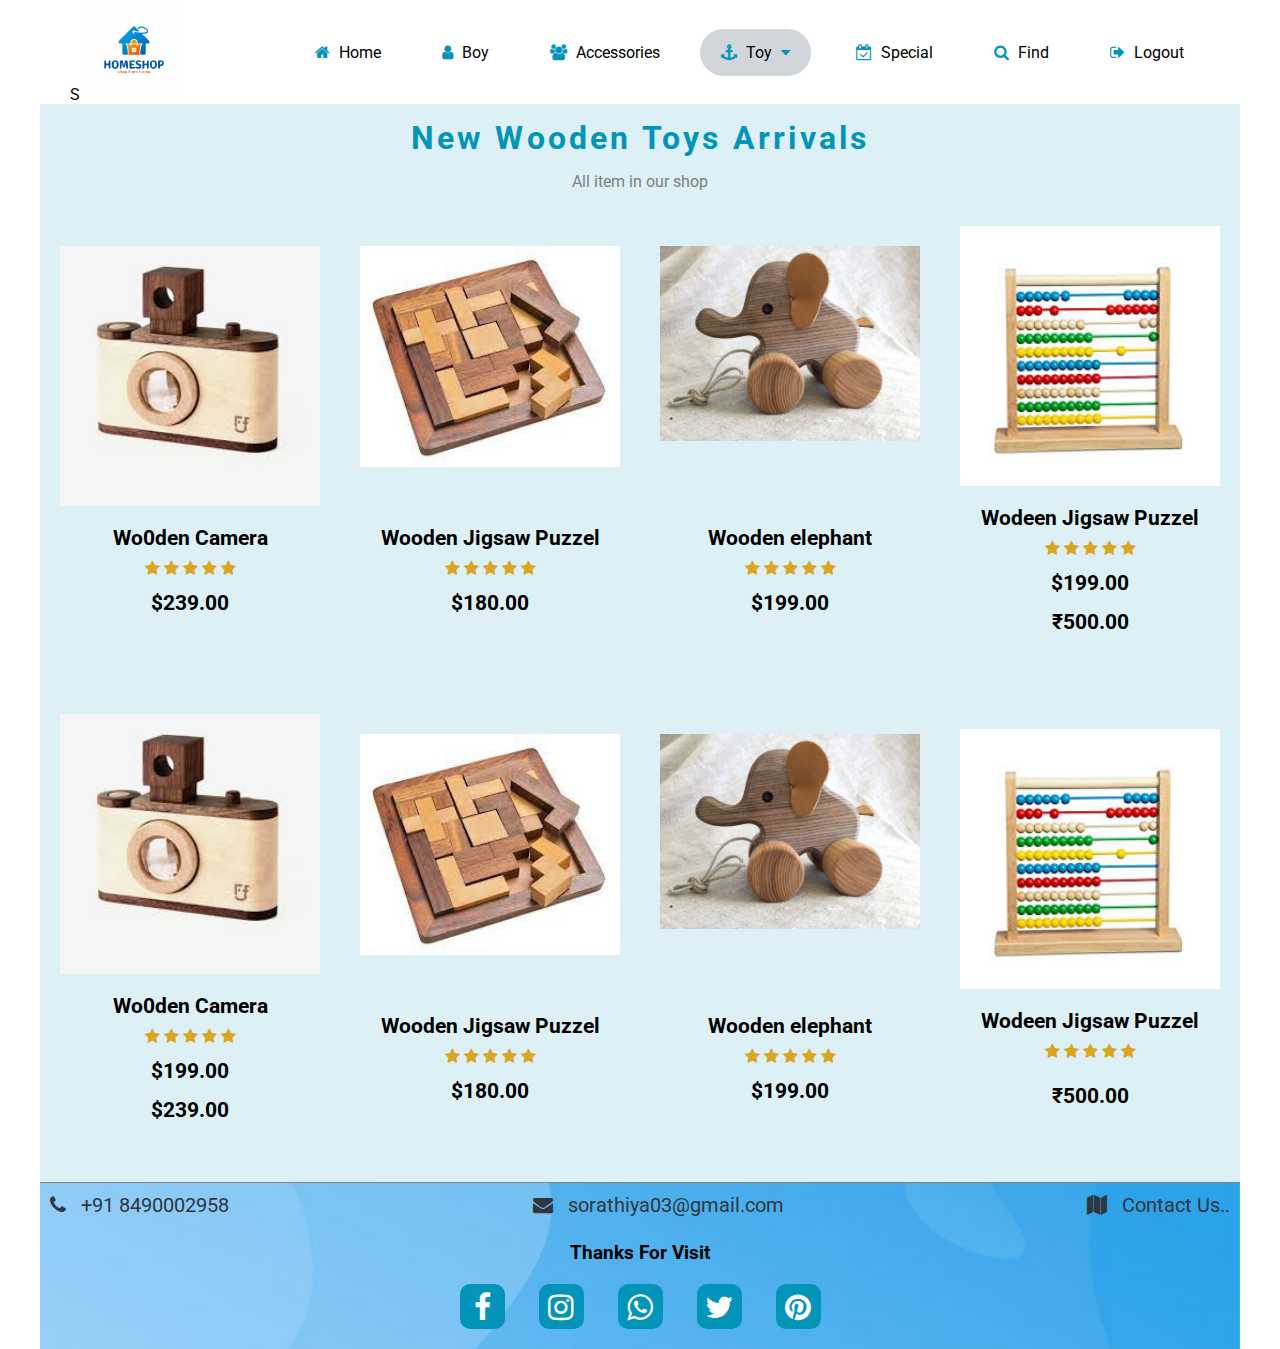
<file: wooden.html>
<!DOCTYPE html>
<html lang="en">
<head>
    <meta charset="UTF-8">
    <meta http-equiv="X-UA-Compatible" content="IE=edge">
    <meta name="viewport" content="width=device-width, initial-scale=1.0">
    <title>Home Shop</title>
    <link rel="stylesheet" href="css/home.css">
    <link rel="stylesheet" href="css/home-resp1024.css">
    <link rel="preconnect" href="https://fonts.googleapis.com">
    <link rel="preconnect" href="https://fonts.gstatic.com" crossorigin>
    <link href="https://fonts.googleapis.com/css2?family=Roboto:wght@300&display=swap" rel="stylesheet">
    <!-- its google font  -->
    <link rel="preconnect" href="https://fonts.googleapis.com">
    <link rel="preconnect" href="https://fonts.gstatic.com" crossorigin>
    <link href="https://fonts.googleapis.com/css2?family=Akaya+Kanadaka&display=swap" rel="stylesheet">

    <!-- WHATSAPP FB LOGO LINK     fa fa-facebook  -->
    <link rel="stylesheet" href="https://cdnjs.cloudflare.com/ajax/libs/font-awesome/4.7.0/css/font-awesome.min.css">
</head>

<body>
    <header>
        <nav class="nav">
            <div class="wrapper">
                <div class="navbar">
                    <div class="logo">S
                        <img href="index.html"src="img/logo.avif">
                    </div>
                    <div class="menu">
                        <ul>
                            <li> <a href="index.html"> <i class="fa fa-home"></i> Home</a> </li>
                            <li> <a href="#"> <i class="fa fa-user"></i> Boy</a> </li>
                            <li> <a href="#"> <i class="fa fa-users"></i> Accessories</a> </li>
                            <li class="dropdown"> <a href="#" class="dropbtn active"> <i
                                        class="fa fa-anchor"></i> Toy <i class="fa fa-caret-down"></i> </a>
                                <div class="dropdown-content">
                                    <a href="wooden.html" class="active1"><i class="fa fa-clipboard"></i>Wodden</a>
                                    <a href="plastic.html"><i class="fa fa-circle-o"></i>Plastic</a>
                                    <a href="iron.html"><i class="fa fa-gavel"></i>Iron</a>
                                </div>
                            </li>
                            <li> <a href="#"> <i class="fa fa-calendar-check-o"></i> Special </a> </li>
                            <li> <a href="#"> <i class="fa fa-search"></i> Find</a> </li>
                            <li> <a href="login.html"> <i class="fa fa-sign-out"></i> Logout</a> </li>

                        </ul>
                        <div class="toggal">
                            <i class="fa fa-bars " onclick="showmenu()"></i>
                        </div>
                    </div>
                </div>
        </nav>
    </header>

    <!-- ---------------product------------ -->
    <div class="product wrapper">
        <section class="latest">
            <div class="wrapper">
                <div class="product-intro">
                    <h1>New Wooden Toys Arrivals </h1>
                    <p>All item in our shop </p>
                </div>
                <!-- ------------------------image---------------- -->
                <div class="card-container">

                    <!-- ---------------------card----------->

                    <div class="card">
                        <div class="card-img">
                            <img src="img/wodden/w1.jpg" alt="">
                        </div>
                        <p>Wo0den Camera</p>
                        <span>
                            <i class="fa fa-star"></i>
                            <i class="fa fa-star"></i>
                            <i class="fa fa-star"></i>
                            <i class="fa fa-star"></i>
                            <i class="fa fa-star"></i>
                        </span>
                        <p style="margin-top: 5px;">$239.00</p>
                        <a href="buy.html"><button class="buy-btn">Buy Now</button> </a>
                    </div>

                    <!-- ---------------------card----------->

                    <div class="card">
                        <div class="card-img">
                            <img src="img/wodden/w2.jpg" alt="">
                        </div>
                        <p>Wooden Jigsaw Puzzel</p>
                        <span>
                            <i class="fa fa-star"></i>
                            <i class="fa fa-star"></i>
                            <i class="fa fa-star"></i>
                            <i class="fa fa-star"></i>
                            <i class="fa fa-star"></i>
                        </span>
                        <p style="margin-top: 5px;">$180.00</p>
                        <a href="buy.html"> <button class="buy-btn">Buy Now</button> </a>
                    </div>

                    <!-- ---------------------card----------->

                    <div class="card">
                        <div class="card-img">
                            <img src="img/wodden/w3.jpg" alt="">
                        </div>
                        <p>Wooden elephant</p>
                        <span>
                            <i class="fa fa-star"></i>
                            <i class="fa fa-star"></i>
                            <i class="fa fa-star"></i>
                            <i class="fa fa-star"></i>
                            <i class="fa fa-star"></i>
                        </span>
                        <p style="margin-top: 5px;">$199.00</p>
                        <a href="buy.html"><button class="buy-btn">Buy Now</button></a>
                    </div>

                    <!-- ---------------------card----------->

                    <div class="card">
                        <div class="card-img">
                            <img src="img/wodden/w4.jpg" alt="">
                        </div>
                        <p>Wodeen Jigsaw Puzzel</p>
                        <span>
                            <i class="fa fa-star"></i>
                            <i class="fa fa-star"></i>
                            <i class="fa fa-star"></i>
                            <i class="fa fa-star"></i>
                            <i class="fa fa-star"></i>
                        </span>
                        <p style="margin-top: 5px;">$199.00</p>
                        <p >₹500.00</p>
                        <a href="buy.html"><button class="buy-btn">Buy Now</button></a>
                    </div>
                </div>
                <div class="card-container">

                    <!-- ---------------------card----------->

                    <div class="card">
                        <div class="card-img">
                            <img src="img/wodden/w1.jpg" alt="">
                        </div>
                        <p>Wo0den Camera</p>
                        <span>
                            <i class="fa fa-star"></i>
                            <i class="fa fa-star"></i>
                            <i class="fa fa-star"></i>
                            <i class="fa fa-star"></i>
                            <i class="fa fa-star"></i>
                        </span>
                        <p style="margin-top: 5px;">$199.00</p>
                        <p >$239.00</p>
                        <a href="buy.html"><button class="buy-btn">Buy Now</button> </a>
                    </div>

                    <!-- ---------------------card----------->

                    <div class="card">
                        <div class="card-img">
                            <img src="img/wodden/w2.jpg" alt="">
                        </div>
                        <p>Wooden Jigsaw Puzzel</p>
                        <span>
                            <i class="fa fa-star"></i>
                            <i class="fa fa-star"></i>
                            <i class="fa fa-star"></i>
                            <i class="fa fa-star"></i>
                            <i class="fa fa-star"></i>
                        </span>
                        <p style="margin-top: 5px;">$180.00</p>
                        <a href="buy.html"> <button class="buy-btn">Buy Now</button> </a>
                    </div>

                    <!-- ---------------------card----------->

                    <div class="card">
                        <div class="card-img">
                            <img src="img/wodden/w3.jpg" alt="">
                        </div>
                        <p>Wooden elephant</p>
                        <span>
                            <i class="fa fa-star"></i>
                            <i class="fa fa-star"></i>
                            <i class="fa fa-star"></i>
                            <i class="fa fa-star"></i>
                            <i class="fa fa-star"></i>
                        </span>
                        <p style="margin-top: 5px;">$199.00</p>
                        <a href="buy.html"><button class="buy-btn">Buy Now</button></a>
                    </div>

                    <!-- ---------------------card----------->

                    <div class="card">
                        <div class="card-img">
                            <img src="img/wodden/w4.jpg" alt="">
                        </div>
                        <p>Wodeen Jigsaw Puzzel</p>
                        <span>
                            <i class="fa fa-star"></i>
                            <i class="fa fa-star"></i>
                            <i class="fa fa-star"></i>
                            <i class="fa fa-star"></i>
                            <i class="fa fa-star"></i>
                        </span>
                        <p tyle="margin-top: 5px;">₹500.00</p>
                        <a href="buy.html"><button class="buy-btn">Buy Now</button></a>
                    </div>
                </div>
            </div>
        </section>
    </div>
    <!-- !!!!!!!!!!!!!!!!!!!!!!!!!!!!!!!!!!!!!!!!!!!!!!!!!!!!!!!!!!!!!!!!!! -->


    <footer class="wrapper ">
        <div class="wrapper">
            <div class="footer-0">
                <div><a href="#"> <i class="fa fa-phone"></i>+91 8490002958</a></div>
                <div><a href="#"><i class="fa fa-envelope"></i>sorathiya03@gmail.com</a></div>
                <div><a href="#"><i class="fa fa-map"></i>Contact Us..</a></div>
            </div>
            <div class="footer-1">
                <div class="left">
                    <h3>Thanks For Visit</h3>
                </div>
                <div class="right">
                    <a href="#" target="_blank"> <i class="fa fa-facebook"></i> </a>
                    <a href="#" target="_blank"> <i class="fa fa-instagram"></i> </a>
                    <a href="#" target="_blank"> <i class="fa fa-whatsapp"></i> </a>
                    <a href="#" target="_blank"> <i class="fa fa-twitter"></i> </a>
                    <a href="#" target="_blank"> <i class="fa fa-pinterest"></i> </a>
                </div>
            </div>
        </div>
    </footer>
</body>

</html>
</file>
<file: css/home.css>
* {
    padding: 0;
    margin: 0;
    box-sizing: border-box;
}

a {
    text-decoration: none;
    color: #2f3640
}

body {
    scroll-behavior: smooth;
    font-family: 'Roboto', sans-serif;
    /* its google font */
    /* font-family: 'Akaya Kanadaka', cursive; */
}

/* create class for colour */
/* variable create"  --  "this type and class"  :  "this type */

:root {
    --primary: rgb(3, 149, 185);
    --secondary: rgba(15, 10, 29, 0.849);
    --light: #2f3640;
}

header {
    width: 100%;
    position: sticky;
    top: 0;
    z-index: 1200;
}

.wrapper {
    max-width: 1200px;
    margin: 0 auto;

}
.active{
    background-color: rgb(210, 214, 218);
    border-radius: 61px;
}
.active1{
    background-color: rgb(210, 214, 218);
   

}
/* ---------------navbar------------ */
.nav {
    position: sticky;
    top: 0;
    z-index: 15;
    width: 100%;
}

.navbar {
    display: flex;
    align-items: center;
    justify-content: space-between;
    background-color: white;
    padding: 0 30px;
}

.logo {
    width: 150px;
    border-radius: px
}

.logo img {
    height: 100px;

}

.menu {
    display: flex;

}

.menu ul {
    list-style: none;
    text-align: center;

}

.menu ul li {
    display: inline-block;
    padding: 10px;
    position: relative;
    z-index: 99;
    text-align: center;
  

}

.menu ul li a {
    text-decoration: none;
    color: black;
    font-size: 16px;
    display: block;
 
   
}
.menu .toggal{
    display: none;
}


.menu ul li a:hover {
    color: var(--primary);
}

.menu ul li i {
    color: var(--primary);
    margin: 0px 5px;

}

li a {
    display: inline-block;
    color: white;
    text-align: center;
    padding: 6px 16px;
    text-decoration: none;
}

.dropbtn {
    display: inline-block;
    color: white;
    text-align: center;
    padding: 14px 16px;
    text-decoration: none;
    border-radius: 61px;
}

li.dropdown {
    display: inline-block;
}

.dropdown-content {
    display: none;
    position: absolute;
    background-color: #fff;
    min-width: 160px;
    box-shadow: 0px 8px 16px 0px rgba(0, 0, 0, 0.2);
    z-index: 1;
}

.dropdown-content a {
    color: var(--primary);
    padding: 12px 16px;
    text-decoration: none;
    display: block;
    text-align: left;
}

.dropdown-content a:hover {
    background-color: #fff;
}

.dropdown:hover .dropdown-content {
    display: block;
}


/* -------------background------------- */
.featured {

    align-items: center;
    text-align: center;


}

.featured-text {
    background-image: url("../img/bg.avif");
    background-size: cover;
    text-align: center;
    padding: 100px;
    width: 100%;
    
}

.featured-text h2 {

    padding-left: 600px;
    color: rgb(216, 213, 47);
    font-size: 50px;
    letter-spacing: 5px;
    font-family: 'Akaya Kanadaka', cursive;
}

.featured-text a {

    padding-left: 600px;
    font-size: 50px;
    letter-spacing: 5px;
    font-family: 'Akaya Kanadaka', cursive;
}


.featured-text button {
    padding: 10px 20px;
    border-radius: 10px;
    outline: none;
    background-color: var(--secondary);
    margin: 10px 0px;
    color: white;
    cursor: pointer;
}

/* ------------product------------ */
.product {
    background-image: url(../img/bottom.jpg);
    /* background-position: cover;   */
}

.latest {
    padding: 0;

}

.product-intro {
    text-align: center;

}

.product-intro h1 {
    color: var(--primary);
    letter-spacing: 0.2rem;
    font-size: 2rem;
    font-weight: bolder;
    padding-top: 15px;
}

.product-intro p {
    color: grey;
    margin: 15px 0px;
}

/* -----------------img card-------------- */
.card-img{
    height:230px;
    width: 100%;
    margin-bottom: 50PX;
}
.card-container {
    width: 100%;
    display: flex;
    justify-content: space-between;
    align-items: center;
    cursor: pointer;
    margin: 0 auto;
}

.card {
    width: 25%;
    margin: 20px;
    text-align: center;
}

.card-container img {
    margin-bottom: 10px;
    Width: 100%;
    justify-content: center;
    transition: 0.5s ease-in-out;
}
.card i {
    color: goldenrod;
    margin: 10px 0;
}
.card p{
    font-size: 21px;
    margin-top: 15px;
    font-weight: bold;
}

.card button {
    color: white;
    background-color: var(--secondary);
    border: none;
    outline: none;
    margin-top: 15px;
    padding: 5px 20px;
}

.card:hover img {
    transform: scale(1.02);
    margin-left: 0px;
    opacity: 0.8;
}

.card .buy-btn {

    transform: translateY(0px);
    opacity: 0;
    transition: 0.3s all;
}

.card:hover .buy-btn {

    transform: translateY(0);
    opacity: 1;

}

/* -------------footer-0------------ */
footer {
    background-image: url(../img/footer\ bg.jpg);
    background-size: cover;
    
}

.footer-0 {
    width: 100%;
    display: flex;
    justify-content: space-between;
    align-items: center;
    flex-wrap: wrap;
    text-align: center;
    border-top: 1px solid gray;
    padding: 10PX;
    font-size: 20px;

}

.footer-0 i {
    margin-right: 15px;
}

.footer-0 a {
    margin-top: 2px;
}

/* ---------------FOOTER-1------- */


.footer-1 {
    width: 100%;
    align-items: center;
    text-align: center;
    padding: 15px;
}

.footer-1 h3 {
    margin-bottom: 15px;
}

.right {
    flex-basis: 50%;
}

.right i {
    font-size: 30px;
    height: 45px;
    width: 45px;
    margin: 5px 15px;
    background-color: var(--primary);
    color: rgb(255, 255, 255);
    padding: 8px;
    cursor: pointer;
    transition: 0.4s ease-in-out;
    border-radius: 10px;
}

.footer-1 .right i:hover {
    transform: rotate(360deg);

}

@media(max-width:765px) {
    .nav .navbar {
        padding: 0 0px;
    }
}
</file>
<file: css/home-resp1024.css>
@media(max-width:1024px) {
    .featured-text h2 {
        padding-left: 470px;
        font-size: 42px;
    }

    .featured-text a {
        padding-left: 470px;
    }

    .manu {
        padding: 0 0px;

    }

    .menu ul li {
        padding: 0 0px;

    }

    .menu ul li a {
        font-size: 15px;
    }
}

@media(max-width:360px) {
    .menu ul{
        display: none;
    }
    
    .menu .toggal{
        display: inline-block;
        margin: 25px;
        font-size: 15px;
    }
    .menu .toggal .fa{
       
        font-size: 32px;
        color: var(--primary);
    }
    .featured-text h2{
        display: none;
    }

    .featured-text {
        background-image: url("../img/offer.png");
        padding:125px;
        width: 98%;
    }

    .card-container {
        width: 100%;
        display: flex;
        flex-direction: column;
    }
    .card {
        width: 80%;
    }
.footer-0 {
    flex-direction: column;
    justify-content: center;
}
.footer-0 i{
    margin: 5px;
}
.right i {
margin: 0px 8px;}
}
</file>
<file: css/login.css>
* {
  padding: 0;
  margin: 0;
  box-sizing: border-box;
  
}

a {
  text-decoration: none;
  color: #2f3640
}

body {
  scroll-behavior: smooth;
  font-family: 'Roboto', sans-serif;
  /* its google font */
  /* font-family: 'Akaya Kanadaka', cursive; */
}

/* create class for colour */
/* variable create"  --  "this type and class"  :  "this type */

:root {
  --primary: rgb(3, 149, 185);
  --secondary: rgba(15, 10, 29, 0.849);
  --light: #2f3640;
}

header {
  width: 100%;
  position: sticky;
  top: 0;
  z-index: 1200;
}

.wrapper {
  max-width: 1200px;
  margin: 0 auto;

}
.active{
  background-color: rgb(210, 214, 218);
  border-radius: 61px;
}
.active1{
  background-color: rgb(210, 214, 218);
 

}
/* ---------------navbar------------ */
.nav {
  position: sticky;
  top: 0;
  z-index: 15;
  width: 100%;
}

.navbar {
  display: flex;
  align-items: center;
  justify-content: space-between;
  background-color: white;
  padding: 0 30px;
}

.logo {
  width: 150px;
  border-radius: px
}

.logo img {
  height: 100px;

}

.menu {
  display: flex;

}

.menu ul {
  list-style: none;
  text-align: center;

}

.menu ul li {
  display: inline-block;
  padding: 10px;
  position: relative;
  z-index: 99;
  text-align: center;


}

.menu ul li a {
  text-decoration: none;
  color: black;
  font-size: 16px;
  display: block;

 
}
.menu .toggal{
  display: none;
}


.menu ul li a:hover {
  color: var(--primary);
}

.menu ul li i {
  color: var(--primary);
  margin: 0px 5px;

}

li a {
  display: inline-block;
  color: white;
  text-align: center;
  padding: 6px 16px;
  text-decoration: none;
}

.dropbtn {
  display: inline-block;
  color: white;
  text-align: center;
  padding: 14px 16px;
  text-decoration: none;
  border-radius: 61px;
}

li.dropdown {
  display: inline-block;
}

.dropdown-content {
  display: none;
  position: absolute;
  background-color: #fff;
  min-width: 160px;
  box-shadow: 0px 8px 16px 0px rgba(0, 0, 0, 0.2);
  z-index: 1;
}

.dropdown-content a {
  color: var(--primary);
  padding: 12px 16px;
  text-decoration: none;
  display: block;
  text-align: left;
}

.dropdown-content a:hover {
  background-color: #fff;
}

.dropdown:hover .dropdown-content {
  display: block;
}


.product .login-page{
  display: flex;
  justify-content: center;
  align-items: center;
  background-image: url(../img/baground.jpg);
  background-size: cover;
  width: 100%;
  padding:50px 0;

}

.login {

  width: 350px;
  background: #ffffff4d;
  border-radius: 30PX;
  color: black;
  box-sizing: border-box;
  padding: 30px;
  z-index: 15;
  
}

h1 {
  margin: 0;
  padding: 0 0 10px;
  text-align: center;
  font-size: 22px;
  font-family: 'Raleway', sans-serif;
}

.login p {
  margin: 0;
  padding: 0;
  font-weight: bold;
  font-family: 'Raleway', sans-serif;
}

.login input {
  width: 100%;
  margin-bottom: 20px;
}

.login input[type="text"],
input[type="password"] {
  border: none;
  border-bottom: 1px solid #000;
  background: transparent;
  outline: none;
  height: 40px;
  font-size: 16px;
}

.login input[type="submit"] {
  border: none;
  outline: none;
  height: 40px;
  background: #de7015;
  color: #fff;
  font-size: 18px;
  border-radius: 20px;
  text-align: center;
}

.login input[type="create"] {
  border: none;
  outline: none;
  height: 40px;
  background: #c83e6a;
  color: #fff;
  font-size: 18px;
  border-radius: 20px;
  text-align: center;
}

.login input[type="facebook"] {
  border: none;
  outline: none;
  height: 40px;
  background: #1f4272;
  color: #fff;
  font-size: 18px;
  border-radius: 20px;
  text-align: center;
}

.login input[type="submit"]:hover,
.login input[type="create"]:hover,
.login input[type="facebook"]:hover {
  cursor: pointer;
  background: #383838;
  letter-spacing: 1px;
  -webkit-box-shadow: 0px 5px 40px -10px rgba(0, 0, 0, 0.57);
  -moz-box-shadow: 0px 5px 40px -10px rgba(0, 0, 0, 0.57);
  box-shadow: 5px 40px -10px rgba(0, 0, 0, 0.57);
  transition: all 0.4s ease 0s;
}

.login a {
  text-decoration: none;
  font-size: 14px;
  line-height: 20px;
  color: #000;
  font-family: 'Raleway', sans-serif;
  font-weight: bold;
}

.login a:hover {
  color: #757575;
}
/* -------------footer-0------------ */
footer {
  background-image: url(../img/footer\ bg.jpg);
  /* background-size: cover; */
 margin-top: 350px;
}

.footer-0 {
  width: 100%;
  display: flex;
  justify-content: space-between;
  align-items: center;
  flex-wrap: wrap;
  text-align: center;
  border-top: 1px solid gray;
  padding: 10PX;
  font-size: 20px;
}

.footer-0 i {
  margin-right: 15px;
}

.footer-0 a {
  margin-top: 2px;
}

/* ---------------FOOTER-1------- */


.footer-1 {
  width: 100%;
  align-items: center;
  text-align: center;
  padding: 15px;
}

.footer-1 h3 {
  margin-bottom: 15px;
}

.right {
  flex-basis: 50%;
}

.right i {
  font-size: 30px;
  height: 45px;
  width: 45px;
  margin: 5px 15px;
  background-color: var(--primary);
  color: rgb(255, 255, 255);
  padding: 8px;
  cursor: pointer;
  transition: 0.4s ease-in-out;
  border-radius: 10px;
}

.footer-1 .right i:hover {
  transform: rotate(360deg);

}
@media(max-width:765px) {
  .nav .navbar {
      padding: 0 0px;
  }
}
@media(max-width:1024px) {
  .featured-text h2 {
      padding-left: 470px;
      font-size: 42px;
  }

  .featured-text a {
      padding-left: 470px;
  }

  .manu {
      padding: 0 0px;

  }

  .menu ul li {
      padding: 0 0px;

  }

  .menu ul li a {
      font-size: 15px;
  }
}

@media(max-width:360px) {
  .menu ul{
      display: none;
  }
  
  .menu .toggal{
      display: inline-block;
      margin: 25px;
      font-size: 15px;
  }
  .menu .toggal .fa{
     
      font-size: 32px;
      color: var(--primary);
  }

  .featured-text {
      background-image: url("../img/offer.png");
      padding: 0;
      width: 98%;
  }

  .card-container {
      width: 100%;
      display: flex;
      flex-direction: column;
  }
  .card {
      width: 80%;
  }
.footer-0 {
  flex-direction: column;
  justify-content: center;
}
.footer-0 i{
  margin: 5px;
}
.right i {
margin: 0px 8px;}
}
</file>
